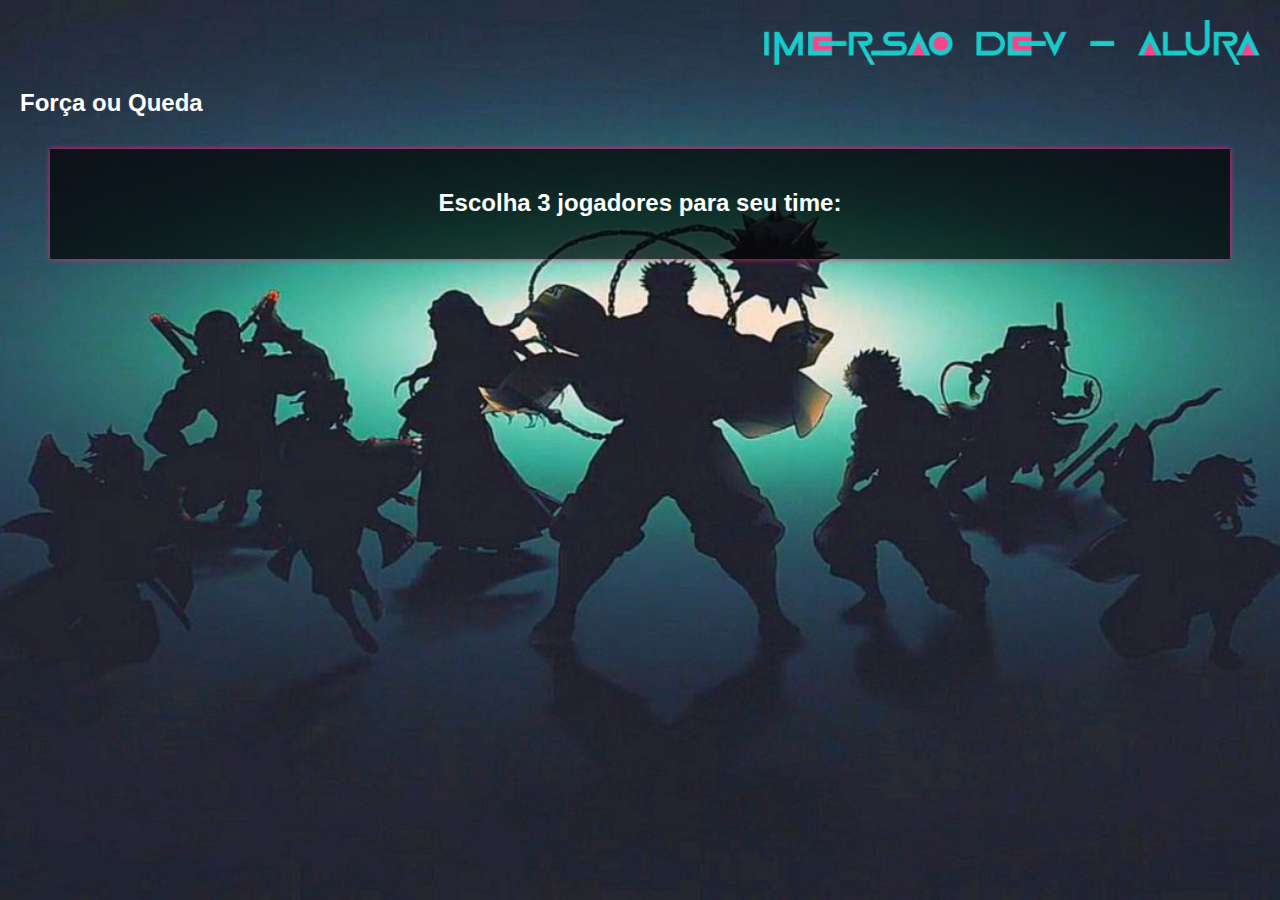
<file: Cabo_de_Guerra/index.html>
<!DOCTYPE html>
<html lang="en">

<head>
    <meta charset="UTF-8">
    <meta name="viewport" content="width=device-width, initial-scale=1.0">
    <title>Cabo de Guerra</title>

    <link rel="stylesheet" href="styles.css">
</head>

<body>
    <div class="logo">
        <img src="assets/logo/logo.png" alt="Logo da Imersão Dev" />
    </div>

    <div class="titulo">
        <h2>Força ou Queda</h2>
    </div>

    <main class="conteudo-jogo">
        <div id="container">
            <h2>Escolha 3 jogadores para seu time:</h2>

            <p id="informacoesJogador" class="resultado"></p>
            <p id="informacoesComputador" class="resultado"></p>
            <button id="resultadoBtn" style="display:none;">Ver Resultado</button>
            <h1 id="resultadoFinal" class="resultado"></h1>
    </main>

    <script src="script.js"></script>
</body>

</html>
</file>
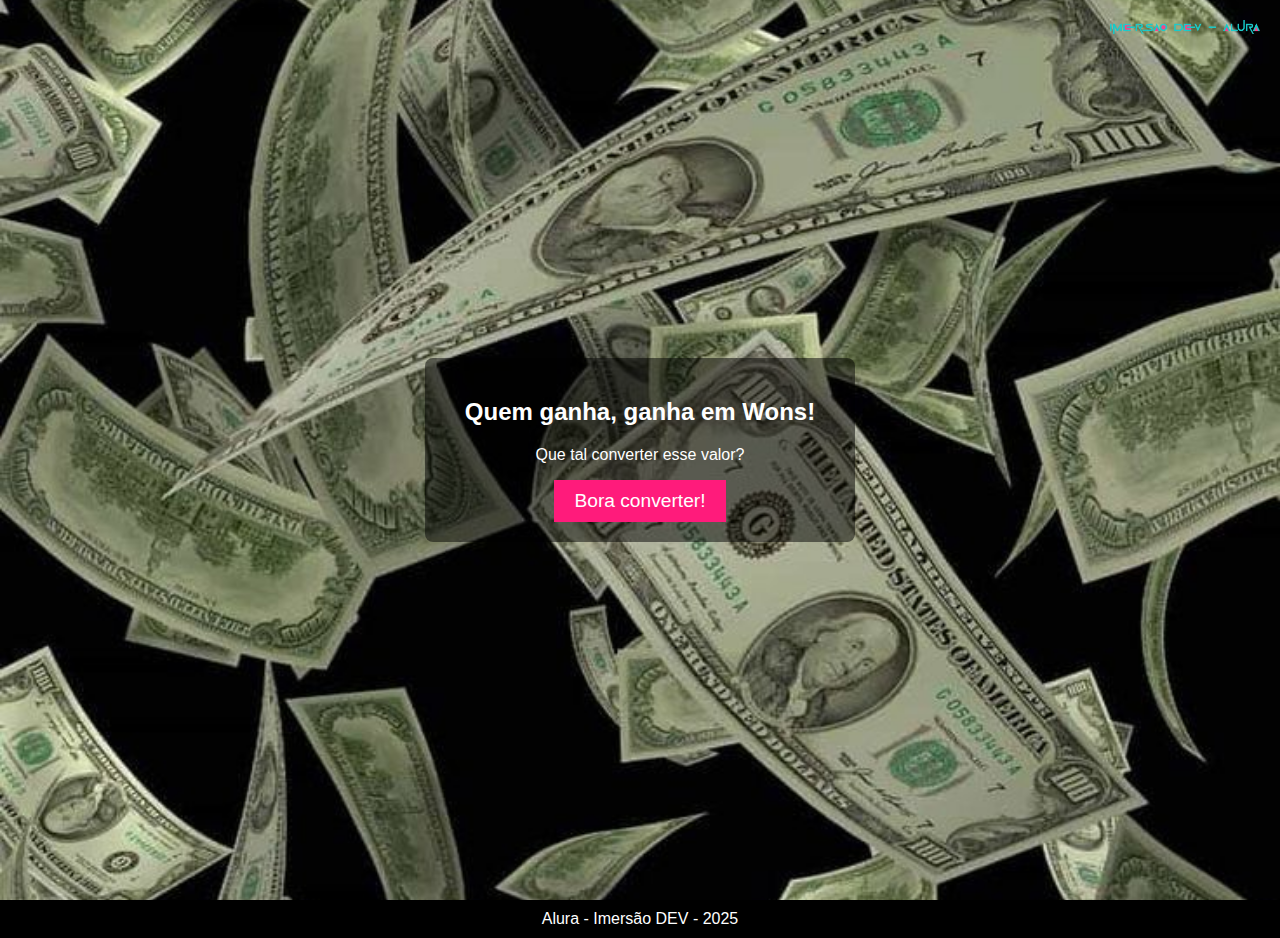
<file: Conversor_de _Moedas/index.html>
<!DOCTYPE html>
<html lang="en">
<head>
    <meta charset="UTF-8">
    <meta name="viewport" content="width=device-width, initial-scale=1.0">
    <title>Document</title>

    <link rel="stylesheet" href="styles.css">
</head>
<body>
    <img src="assets/logo/logo.png" alt="Logo" class="logo">

  <div class="container">
    <div class="content">
      <h2>Quem ganha, ganha em Wons!</h2>
      <p> Que tal converter esse valor?</p>
      <button onclick="conversor()">Bora converter!</button>
    </div>
  </div>
  <footer>Alura - Imersão DEV - 2025</footer>

  <script src="script.js"></script>
</body>
</html>
</file>
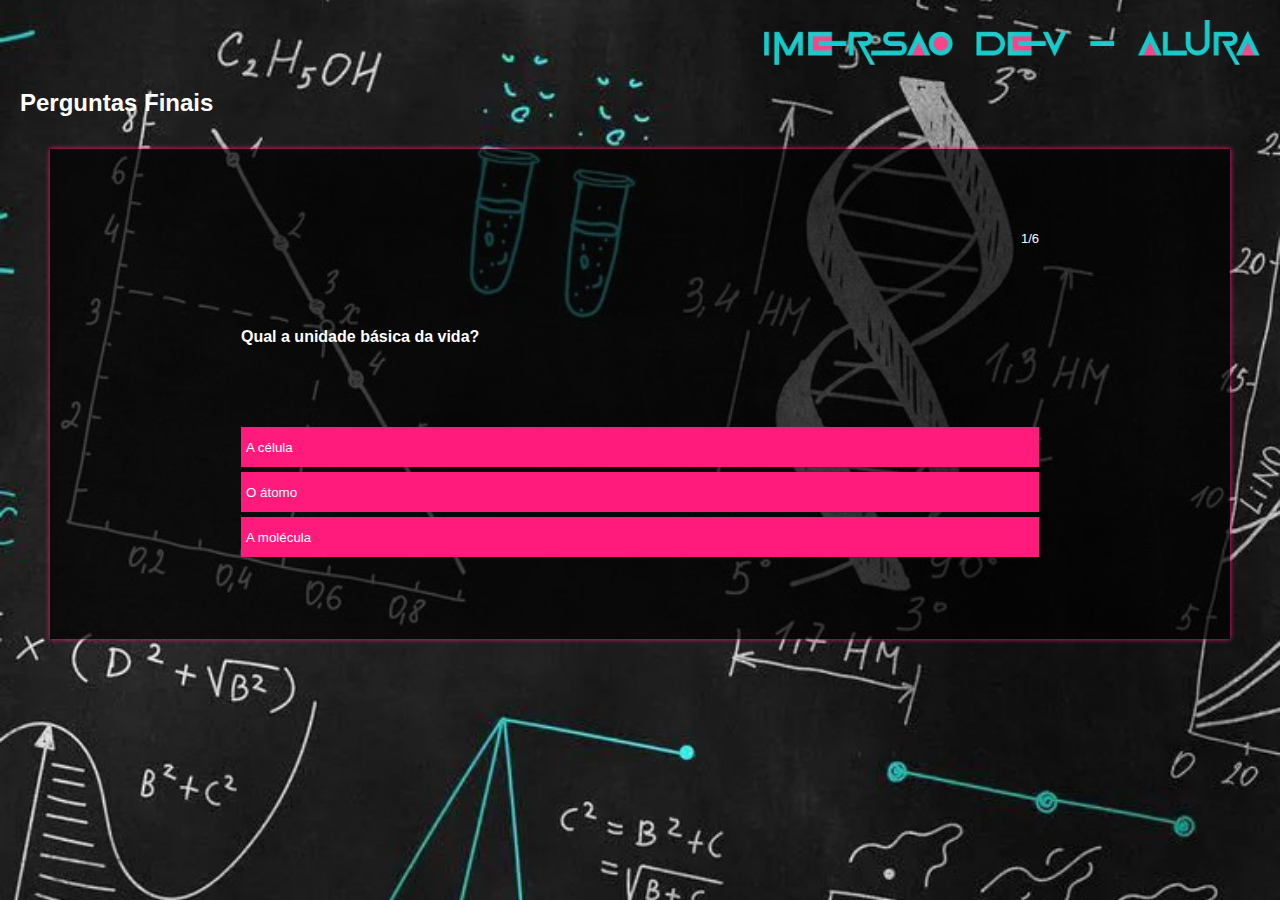
<file: Quiz_Interativo/index.html>
<!DOCTYPE html>
<html lang="pt-BR">

<head>
    <meta charset="UTF-8">
    <meta name="viewport" content="width=device-width, initial-scale=1.0">
    <title>Quiz Interativo</title>

    <link rel="stylesheet" href="styles.css">
</head>

<body>
    <div class="logo">
        <img src="assets/logo/logo.png" alt="Logo da Imersão Dev" />
    </div>

    <div class="titulo">
        <h2>Perguntas Finais</h2>
    </div>

    <div class="conteudo-jogo">
        <section class="questionario">
            <div class="conteudo">
                <span class="progresso"></span>
                <span class="pergunta"></span>
                <div class="respostas"></div>
            </div>

            <div class="fim">
                <span></span>

            </div>
        </section>
    </div>

    <script src="script.js"></script>
</body>

</html>
</file>
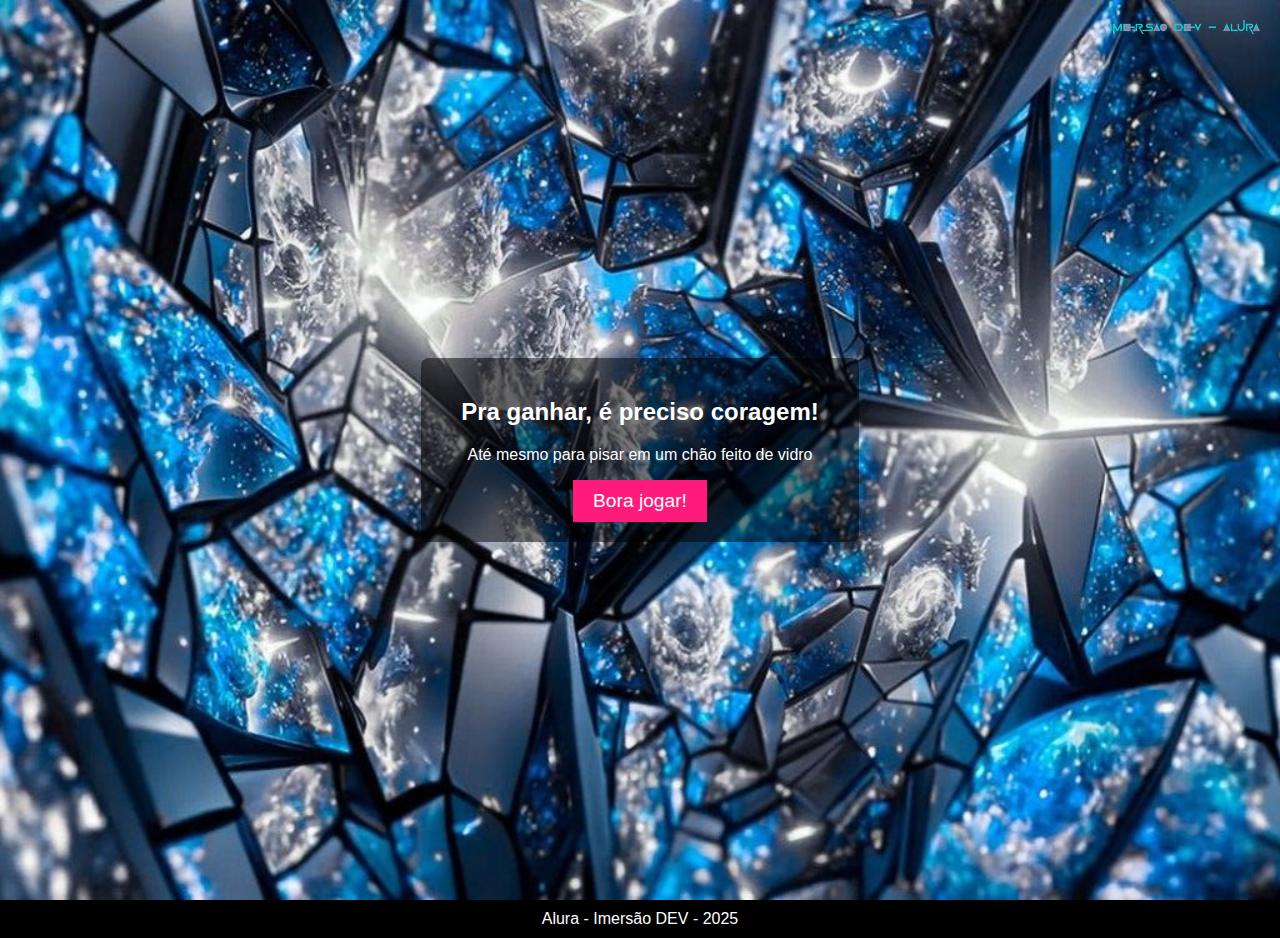
<file: Salto_na_Ponte_de_Vidro/index.html>
<!DOCTYPE html>
<html lang="en">

<head>
    <meta charset="UTF-8">
    <meta name="viewport" content="width=device-width, initial-scale=1.0">
    <title>Document</title>

    <link rel="stylesheet" href="styles.css">
</head>

<body>
    <img src="assets/logo/logo.png" alt="Logo" class="logo">

    <div class="container">
        <div class="content">
            <h2>Pra ganhar, é preciso coragem!</h2>
            <p> Até mesmo para pisar em um chão feito de vidro</p>
            <button onclick="jogar()">Bora jogar!</button>
        </div>
    </div>
    <footer>Alura - Imersão DEV - 2025</footer>

    <script src="script.js"></script>
</body>

</html>
</file>
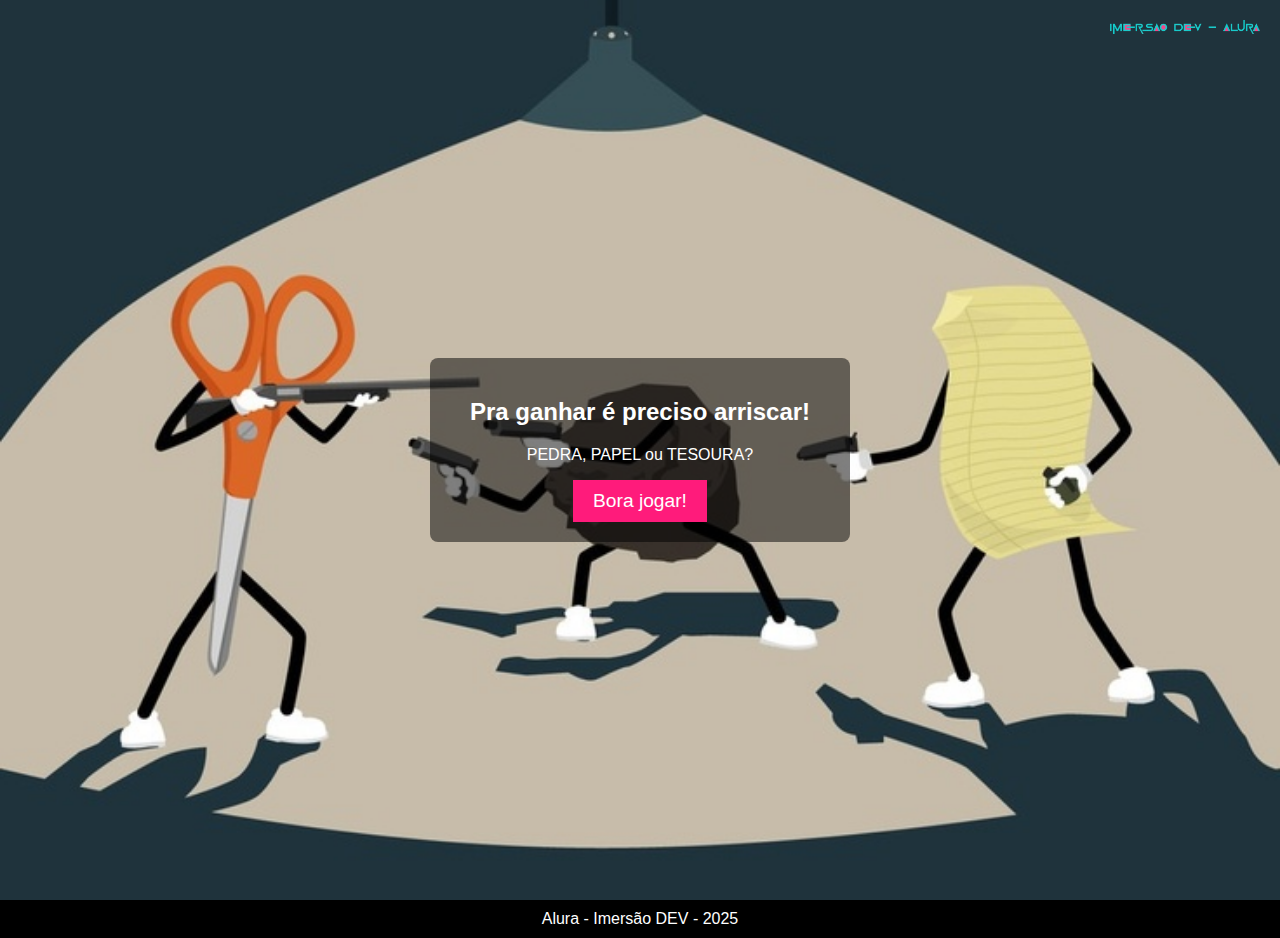
<file: Pedra_Papel_Tesoura/inde.html>
<!DOCTYPE html>
<html lang="en">

<head>
    <meta charset="UTF-8">
    <meta name="viewport" content="width=device-width, initial-scale=1.0">
    <title>Document</title>

    <link rel="stylesheet" href="styles.css">
</head>

<body>
    <img src="assets/logo/logo.png" alt="Logo" class="logo">

    <div class="container">
        <div class="content">
            <h2>Pra ganhar é preciso arriscar!</h2>
            <p> PEDRA, PAPEL ou TESOURA?</p>
            <button onclick="jogar()">Bora jogar!</button>
        </div>
    </div>
    <footer>Alura - Imersão DEV - 2025</footer>

    <script src="script.js"></script>
</body>

</html>
</file>
<file: Cabo_de_Guerra/styles.css>
body {
    background: url("assets/img/img.jpeg") no-repeat center center fixed;
    background-size: cover;
    font-family: "Gabarito", sans-serif;
    margin: 20px;
}

.logo {
    text-align: end;
}

.logo img {
    width: 40%;
}

/* Caixa principal do jogo */
.conteudo-jogo {
    background: rgba(0, 0, 0, 0.7);
    box-shadow: 0 0 5px #ff1b7b;
    margin: 30px;
    padding: 20px;
    display: flex;
    justify-content: center;
    margin-top: 2rem;
}

.conteudo-jogo:hover {
    background: rgba(0, 0, 0);
    box-shadow: 0 0 5px #19caca;
}

/* Títulos e textos */
h2,
p {
    color: white;
}

button {
    padding: 10px 20px;
    margin: 10px;
    border: none;
    background: #ff1b7b;
    color: white;
    cursor: pointer;
    transition: background 0.3s;
}

button:hover {
    background: #19caca;
}
</file>
<file: Conversor_de _Moedas/styles.css>
/* Global Styles */
body {
    background-color: black;
    margin: 0;
    padding: 0;
    font-family: Arial, sans-serif;
    color: white;
    position: relative;
  }
  
  /* Logo Styles */
  .logo {
    position: absolute;
    top: 20px;
    right: 20px;
    max-width: 150px;
    width: auto;
  }
  
  /* Container with the background image */
  .container {
    background: url("assets/img/img.jpeg") no-repeat center center/cover;
    min-height: 100vh;
    display: flex;
    justify-content: center;
    align-items: center;
  }
  
  /* Content div for text and button */
  .content {
    text-align: center;
    background-color: rgba(0, 0, 0, 0.5);
    padding: 20px 40px;
    border-radius: 8px;
  }
  
  .content h2 {
    margin-bottom: 20px;
  }
  
  /* Button Styles */
  button {
    background-color: #ff1b7b;
    border: none;
    padding: 10px 20px;
    font-size: 1.2em;
    color: white;
    cursor: pointer;
    transition: background-color 0.3s ease;
  }
  
  button:hover {
    background-color: #1ABC9C;
  }
  
  /* Footer Styles */
  footer {
    text-align: center;
    padding: 10px;
  }
</file>
<file: Quiz_Interativo/styles.css>
body {
    background: url("assets/img/img.jpeg") no-repeat center center fixed;
    background-size: cover;
    font-family: "Gabarito", sans-serif;
    margin: 20px;
}

.logo {
    text-align: end;
}

.logo img {
    width: 40%;
}

/* Caixa principal do jogo */
.conteudo-jogo {
    background: rgba(0, 0, 0, 0.7);
    box-shadow: 0 0 5px #ff1b7b;
    margin: 30px;
    padding: 20px;
    height: 50vh;
    display: flex;
    justify-content: center;
    margin-top: 2rem;
}

.conteudo-jogo:hover {
    background: rgba(0, 0, 0);
    box-shadow: 0 0 5px #19caca;
}

/* Títulos e textos */
h2,
p {
    color: white;
}

/* Estrutura do questionário */
.questionario {
    display: flex;
    justify-content: space-evenly;
    flex-direction: column;
    width: 70%;
    max-width: 70%;
}

/* Área de conteúdo */
.conteudo {
    display: flex;
    flex-direction: column;
    justify-content: space-evenly;
    height: 100%;
    gap: 20px;
}

/* Estilo da pergunta */
.pergunta {
    font-weight: 600;
    color: white;
}

/* Progresso da pergunta */
.progresso {
    text-align: end;
    font-size: small;
    font-weight: 500;
    color: white;
}

/* Área das respostas */
.respostas {
    display: flex;
    flex-direction: column;
    gap: 5px;
}

/* Botões de resposta */
.botao-resposta {
    width: 100%;
    height: 2.5rem;
    text-align: start;
    padding: 5px;
    border: none;
    cursor: pointer;
    background: #ff1b7b;
    color: white;
}

.botao-resposta:hover {
    background: #19caca;
    font-weight: 600;
}

/* Tela de fim do jogo */
.fim {
    display: none;
    flex-direction: column;
    align-items: center;
    gap: 10px;
}

.fim span {
    margin-bottom: 2rem;
    text-align: center;
    font-weight: 600;
    color: white;
}
</file>
<file: Salto_na_Ponte_de_Vidro/styles.css>
/* Global Styles */
body {
    background-color: black;
    margin: 0;
    padding: 0;
    font-family: Arial, sans-serif;
    color: white;
    position: relative;
  }
  
  /* Logo Styles */
  .logo {
    position: absolute;
    top: 20px;
    right: 20px;
    max-width: 150px;
    width: auto;
  }
  
  /* Container with the background image */
  .container {
    background: url('assets/img/img.jpeg') no-repeat center center/cover;
    min-height: 100vh;
    display: flex;
    justify-content: center;
    align-items: center;
  }
  
  /* Content div for text and button */
  .content {
    text-align: center;
    background-color: rgba(0, 0, 0, 0.5);
    padding: 20px 40px;
    border-radius: 8px;
  }
  
  .content h2 {
    margin-bottom: 20px;
  }
  
  /* Button Styles */
  button {
    background-color: #ff1b7b;
    border: none;
    padding: 10px 20px;
    font-size: 1.2em;
    color: white;
    cursor: pointer;
    transition: background-color 0.3s ease;
  }
  
  button:hover {
    background-color: #1ABC9C;
  }
  
  /* Footer Styles */
  footer {
    text-align: center;
    padding: 10px;
  }
</file>
<file: Pedra_Papel_Tesoura/styles.css>
/* Global Styles */
body {
    background-color: black;
    margin: 0;
    padding: 0;
    font-family: Arial, sans-serif;
    color: white;
    position: relative;
  }
  
  /* Logo Styles */
  .logo {
    position: absolute;
    top: 20px;
    right: 20px;
    max-width: 150px;
    width: auto;
  }
  
  /* Container with the background image */
  .container {
    background: url('assets/img/img.jpeg') no-repeat center center/cover;
    min-height: 100vh;
    display: flex;
    justify-content: center;
    align-items: center;
  }
  
  /* Content div for text and button */
  .content {
    text-align: center;
    background-color: rgba(0, 0, 0, 0.5);
    padding: 20px 40px;
    border-radius: 8px;
  }
  
  .content h2 {
    margin-bottom: 20px;
  }
  
  /* Button Styles */
  button {
    background-color: #ff1b7b;
    border: none;
    padding: 10px 20px;
    font-size: 1.2em;
    color: white;
    cursor: pointer;
    transition: background-color 0.3s ease;
  }
  
  button:hover {
    background-color: #1ABC9C;
  }
  
  /* Footer Styles */
  footer {
    text-align: center;
    padding: 10px;
  }
</file>
